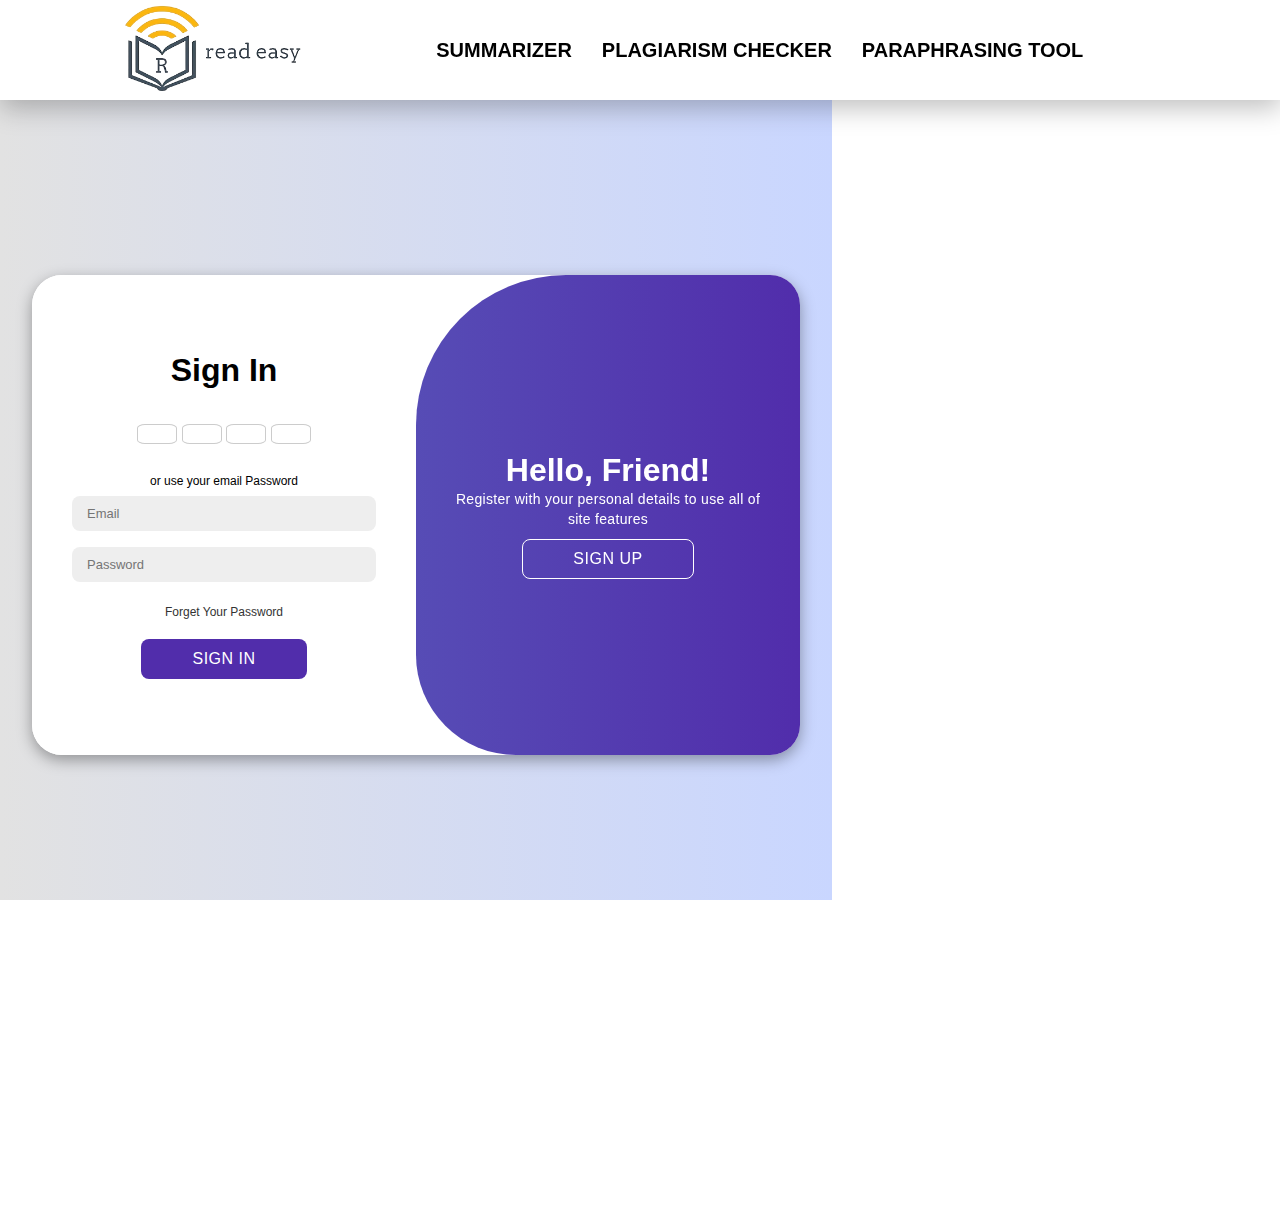
<file: login.html>
<!DOCTYPE html>
<html lang="en">
<head>
    <meta charset="UTF-8">
    <link rel="icon" type="image/x-icon" href="img//tab-logo.png">
    <meta name="viewport" content="width=device-width, initial-scale=1.0">
    <title>read easy - Text Summarizer</title>
    <link rel="stylesheet" href="https://cdnjs.cloudflare.com/ajax/libs/font-awesome/6.4.2/css/all.min.css" integrity="sha512-z3gLpd7yknf1YoNbCzqRKc4qyor8gaKU1qmn+CShxbuBusANI9QpRohGBreCFkKxLhei6S9CQXFEbbKuqLg0DA==" crossorigin="anonymous" referrerpolicy="no-referrer" />
    <link rel="stylesheet" href="login.css">
</head>
<body>
    <div id="main">
        <header>
            <nav>
                <ul class="nav-bar">
                    <li class="logo"><a href="index.html"><img src="img/logo.png" alt="logo"></a></li>
                    <input type="checkbox" id="check">
                    <span class="menu">
                        <div id="ham-part1">
                            <li><a href="index.html">Summarizer</a></li>
                            <li><a href="#">Plagiarism Checker</a></li>
                            <li><a href="#">Paraphrasing tool</a></li>
                        </div>
                        <div id="ham-part2">
                            <li><a href="contactUs.html">About Us</a></li>
                        </div>
                        <li class="logo2"><a href="index.html"><img src="img/logo.png" alt="logo"></a></li>
                        <label for="check" class="close-menu"><i class="fas fa-times"></i></label>
                        <img id="bg" src="img/ham-background.png" alt="bg">
                    </span>
                    <label for="check" class="open-menu"><i class="fas fa-bars"></i></label>
                </ul>
            </nav>
        </header>
        <!-- <hr> -->
        
        <div id="page1">
            <div class="page1-left">
                <div class="container"  id="container">
                    <div class="form-container sign-up">


                        <form action="">
                            <h1>Create Account</h1>
                            <div class="social-icons">
                                <a href="#" class="icon"><i class="fa-brands fa-google-plus-g"></i></a>
                                <a href="#" class="icon"><i class="fa-brands fa-facebook-f"></i></a>
                                <a href="#" class="icon"><i class="fa-brands fa-github"></i></a>
                                <a href="#" class="icon"><i class="fa-brands fa-linkedin-in"></i></a>
                            </div>
                            <span>or use your email for registeration</span>
                            <input type="text" placeholder="Name">
                            <input type="email" placeholder="Email">
                            <input type="password" placeholder="Password">
                            <button>Sign Up</button>
                        </form>

                    </div>



                    <div class="form-container sign-in">
                        <form action="">
                            <h1>Sign In</h1>
                            <div class="social-icons">
                                <a href="#" class="icon"><i class="fa-brands fa-google-plus-g"></i></a>
                                <a href="#" class="icon"><i class="fa-brands fa-facebook-f"></i></a>
                                <a href="#" class="icon"><i class="fa-brands fa-github"></i></a>
                                <a href="#" class="icon"><i class="fa-brands fa-linkedin-in"></i></a>
                            </div>
                            <span>or use your email Password</span>
                            <input type="email" placeholder="Email">
                            <input type="password" placeholder="Password">
                            <a href="#">Forget Your Password</a>
                            <button>Sign In</button>
                        </form>
                    </div>




                    <div class="toggle-container">
                        <div class="toggle">
                            <div class="toggle-panel toggle-left">
                                <h1>Welcome Back</h1>
                                <p>Enter your personal details to use all of site features</p>
                                <button class="hidden" id="login">Sign In</button>
                            </div>
                            <div class="toggle-panel toggle-right">
                                <h1>Hello, Friend!</h1>
                                <p>Register with your personal details to use all of site features</p>
                                <button class="hidden" id="register">Sign Up</button>
                            </div>
                        </div>
                    </div>



                </div>
            </div>
            <div class="page1-right"></div>
        </div>

        <footer class="footer">
            <div class="containerfooter">
                <div class="row">
                    <div class="footer-col">
                        <h4>company</h4>
                        <ul>
                            <li><a href="contactUs.html">about us</a></li>
                            <li><a href="#">our services</a></li>
                            <li><a href="#">privacy policy</a></li>
                            <li><a href="contactUs.html">Contact Us</a></li>
    
                        </ul>
                    </div>
                   
                    <div class="footer-col">
                        <h4>online summarizer</h4>
                        <ul>
                            <li><a href="index.html">Paste</a></li>
                            <li><a href="index.html">summarize</a></li>
                            <li><a href="index.html">Copy</a></li>
                            <li><a href="index.html">Use :)</a></li>
                        </ul>
                    </div>
                    <div class="footer-col ">
                        <h4>Our Team</h4>
                        <div class="social-links">
                            <img src="img/aditya.JPG" alt="">
                            <img src="img/anshul.png" alt="">
                            <img src="img/aman.jpg" alt="">
                            <img src="img/vivek.jpg" alt="">
                        </div>
                    </div>
                </div>
            </div>
        </footer>
    </div>
    <script src="login.js"></script>
</body>
</html>
</file>
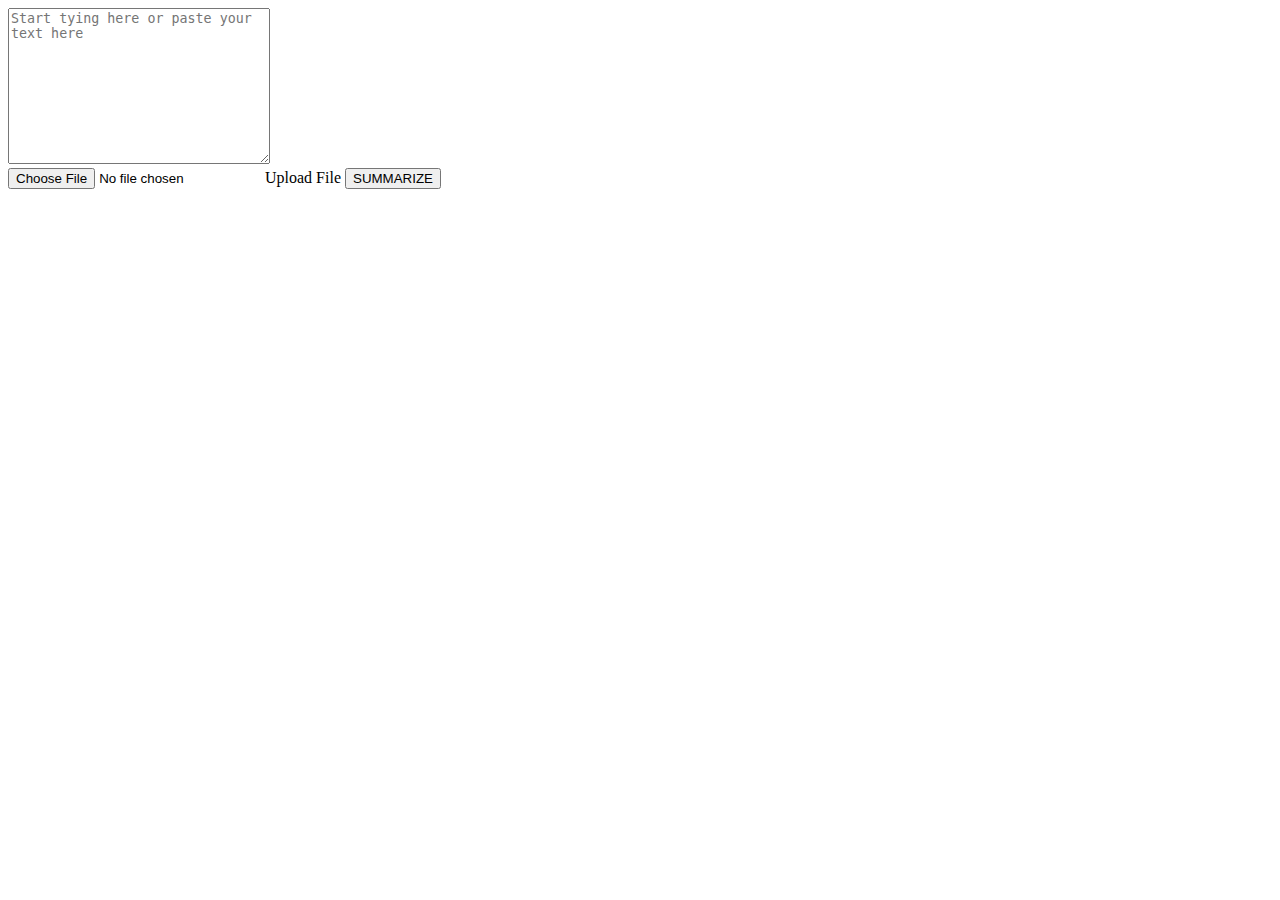
<file: temp.html>
<!DOCTYPE html>
<html lang="en">
<head>
    <meta charset="UTF-8">
    <meta name="viewport" content="width=device-width, initial-scale=1.0">
    <title>Document</title>
</head>
<body>
    <div class="input_box">
                        
        <textarea name="input-content" id="textarea" cols="30" rows="10" placeholder="Start tying here or paste your text here"></textarea>
    </div>
    <div id="input_setting_bar">
        <input type="file" id="uploadBtn">
        <label for="uploadBtn"><i class="ri-arrow-up-line"></i>Upload File</label>
        <button id="summarizerBtn">SUMMARIZE</button>
    </div>
</body>
</html>
</file>
<file: login.css>
*{
    margin: 0;
    padding: 0;
    box-sizing: border-box;
    font-family:'jost',sans-serif;
}
*::selection{
    background-color: #000;
    color: #fff;
}
html,body{
    width: 100%;
    height: 100%;
    overflow-x: hidden;
}
/* -------- Custom scrollbar-------- */
::-webkit-scrollbar{
    width: 10px;

}
::-webkit-scrollbar-track{
    background-color: #DCE6EE;
    border-radius: 100px;
    
}
::-webkit-scrollbar-thumb{
    background-color: #6d94b4;
    border-radius: 50px;
    cursor: pointer;
}
#main{
    height: 100%;
    width: 100%;
    /* background-color:royalblue; */
}
header{
    height: 100px;
}
.nav-bar{
    width: 100%;
    height: 100px;
    display: flex;
    justify-content: space-between;
    align-items: center;
    list-style: none;
    position: fixed;
    background-color: white;
    padding: 12px 20px;
    box-shadow: 1px 8px 25px rgba(0, 0, 0, 0.25);
    z-index: 20;
}
.logo img{
    margin-left: 9.5vw;
    width: 140px;
    scale: 1.4;
}
.menu{
    display: flex;
    margin-right: 9vw;
}
.menu #ham-part1 {
    display: flex;
    align-items: center;
    justify-content: center;
    padding: 5px;
    height:60px;
    width: 800px;
    /* background-color: red; */
}
.menu #ham-part1 li{
    padding-left: 30px;
}
.menu #ham-part1 li a{
    display: inline-block;
    text-decoration: none;
    color: black;
    font-size: 20px;
    font-family: 'jost',sans-serif;
    font-weight:590;
    text-align: center;
    transition: 0.15s ease-in-out;
    position: relative;
    text-transform: uppercase;
}
.menu .logo2 img{
    display: none;
}
.menu #ham-part1 li a::after{
    content: "";
    position: absolute;
    bottom: 0;
    left: 0;
    width: 0%;
    height: 1px;
    background-color: black;
    transition: 0.3s ease-in-out;

}
.menu #ham-part1 li a:hover:after{
    width: 100%;
}
.menu #ham-part2{
    display: none;
    /* display: flex; */
    align-items: center;
    justify-content: center;
    padding: 5px;
    height: 60px;
    width: 120px;
}
.menu #ham-part2 li a{
    display: inline-block;
    text-decoration: none;
    color: black;
    font-family: 'jost',sans-serif;
    font-size: 1vw;
    font-weight: 590;
    transition: 0.15s ease-in-out;
    position: relative;
}
.menu #ham-part2 li a::after{
    content: "";
    position: absolute;
    bottom: 0;
    left: 0;
    width: 0%;
    height: 1px;
    background-color: black;
    transition: 0.3s ease-in-out;
}
.menu #ham-part2 li a:hover:after{
    width: 100%;
}
.open-menu, .close-menu{
    position: absolute;
    color: var(black);
    cursor: pointer;
    font-size: 1.5rem;
    display: none;
}
.menu #bg{
    display: none;
}
.open-menu{
    top:50%;
    right: 20px;
    transform: translateY(-50%);
}
.close-menu{
    top: 38px;
    right: 20px;
}
#check{
    display: none;
}
#page1{
    height: calc(100% - 70px);
    width: 100vw;
}
#page1 .page1-left{
    height: 100%;
    width: 65%;
    background:#c9d6ff;
    background: linear-gradient(to right, #e2e2e2, #c9d6ff);
    display: flex;
    align-items: center;
    justify-content: center;
    flex-direction: column;
    padding: 20px;
    overflow: hidden;
}
#page1 .page1-left .container{
    background-color: #ffffff;
    border-radius: 30px;
    box-shadow: 0 5px 15px rgba(0, 0, 0, 0.35);
    position: relative;
    overflow: hidden;
    width: 768px;
    max-width: 100%;
    min-height: 480px;
}
#page1 .page1-left .container p{
    font-size: 14px;
    line-height: 20px;
    letter-spacing: 0.3px;
}
.page1-left .container span{
    font-size: 12px;
}
.page1-left .container a{
    color: #333;
    font-size: 12px;
    text-decoration: none;
    margin: 15px 0 10px;
}
.page1-left .container button{
    background-color: #512daB;
    color: #fff;
    font-size: 16px;
    padding: 10px 50px ;
    border: 1px solid transparent;
    border-radius: 8px;
    font-weight: 400;
    letter-spacing: 0.5px;
    text-transform: uppercase;
    margin-top: 10px;
    cursor: pointer;
}
.page1-left .container button.hidden{
    background-color: transparent;
    border-color: #fff;
    
}
.page1-left .container form{
    background-color: #ffffff;
    display: flex;
    align-items: center;
    justify-content: center;
    flex-direction: column;
    padding: 0 40px;
    height: 100%;
}
.page1-left .container input{
    background-color: #eee;
    border: none;
    margin: 8px 0;
    padding: 10px 15px ;
    font-size: 13px;
    border-radius: 8px;
    width: 100%;
    outline: none;
}
.page1-left .container .form-container{
    position: absolute;
    top: 0;
    height: 100%;
    transition: all 0.6s ease-in-out;
}
.page1-left .container .sign-in{
    left: 0;
    width: 50%;
    z-index: 2;
}
.container.active .sign-in{
    transform: translateX(100%);
}
.sign-up{
    left: 0;
    width: 50%;
    opacity: 0;
    z-index: 1;
}
.container.active .sign-up{
    transform: translateX(100%);
    opacity: 1;
    z-index: 5;
    animation: move;
}
@keyframes move {   
    0%, 49.99%{
        opacity: 0;
        z-index: 1;
    }
    50%, 100%{
        opacity: 1;
        z-index: 5;
    }
    
}
.social-icons{
    margin: 20px 0;
}
.social-icons a{
    border: 1px solid#ccc;
    border-radius: 20%;
    display: inline-flex;
    justify-content: center;
    align-items: center;
    margin: 0 3px;
    width: 40px;
    height: 20px;
}
.toggle-container{
    position: absolute;
    top: 0;
    left: 50%;
    width: 50%;
    height: 100%;
    overflow: hidden;
    transition: all 0.6s ease-in-out;
    z-index: 1000;
    border-radius: 150px 0 0 100px;
}
.container.active .toggle-container{
    transform: translateX(-100%);
    border-radius: 0px 150px 100px 0px;
}
.toggle{
    background-color: #512daB;
    height: 100%;
    background: linear-gradient(to right, #5c6bc0, #512daB);
    color: #fff;
    position:relative;
    left: -100%;
    height: 100%;
    width: 200%;
    transform: translateX(0);
    transition: all 0.6s ease-in-out;
}
.container.active .toggle{
    transform: translateX(50%);
}

.toggle-panel{
    position: absolute;
    width: 50%;
    height: 100%;
    display: flex;
    align-items: center;
    justify-content: center;
    flex-direction: column;
    padding: 0 30px;
    text-align: center;
    top: 0;
    transform: translateX(0);
    transition: all 0.6s ease-in-out;
}

.toggle-left{
    transform: translateX(-200%);
}

.container.active .toggle-left{
    transform: translateX(0);
}

.toggle-right{
    right: 0;
    transform: translateX(0);
}

.container.active .toggle-right{
    transform: translateX(200%);
}















.containerfooter {
    max-width: 1170px;
    margin: auto;
  }
  .row {
    display: flex;
    flex-wrap: wrap;
  }
  
  ul {
    list-style: none;
  }
  .footer {
    background-color: #24262b;
    padding: 70px 0;
    
  }
  .footer-col {
    width: 30%;
    padding: 0 10px;
  }
  .footer-col img {
    float: left;
    width: 28%;
    max-width: 120px;
    height: auto;
    border: 6px solid #24262b;
    border-radius: 100%;
    margin: -20px 0 0 -25px;
  }
  .footer-col img:hover {
    cursor: pointer;
    width: 30%;
    transition: all 0.2s ease;
    /* border: 6px solid #474b50; */
  }
  
  .footer-col h4 {
    font-size: 18px;
    color: #ffffff;
    text-transform: capitalize;
    margin-bottom: 35px;
    font-weight: 500;
    position: relative;
  }
  .footer-col h4::before {
    content: "";
    position: absolute;
    left: 0;
    bottom: -10px;
    background-color: #e91e63;
    height: 2px;
    box-sizing: border-box;
    width: 50px;
  }
  .footer-col ul li:not(:last-child) {
    margin-bottom: 10px;
  }
  .footer-col ul li a {
    font-size: 16px;
    text-transform: capitalize;
    color: #ffffff;
    text-decoration: none;
    font-weight: 300;
    color: #bbbbbb;
    display: block;
    transition: all 0.3s ease;
  }
  .footer-col ul li a:hover {
    color: #ffffff; 
    padding-left: 8px; 
  }
  .footer-col .social-links a {
    display: inline-block;
    height: 40px;
    width: 40px;
    background-color: rgba(255, 255, 255, 0.2);
    margin: 0 10px 10px 0;
    text-align: center;
    line-height: 40px;
    border-radius: 50%;
    color: #ffffff;
    transition: all 0.5s ease;
  }
  .footer-col .social-links a:hover {
    color: #24262b;
    background-color: #ffffff;
  }
  @media only screen and (max-width: 1200px) {
    .container{
        width: 90%;
        min-width: auto;
        margin: 20px;
    }
    .container .containerInfo{
        top: 0;
        height: 500px;
        position: relative;
        box-shadow: none;
     }
    .container .containerForm{
        position: relative;
        width: calc(100% - 350px);
        padding-left: 0;
        margin-left: 0;
        padding: 40px;
        height: 550px;
        box-shadow: none;
    }
  }
@media only screen and (max-width: 991px) {
    .menu{
        flex-direction: column;
        align-items: center;
        /* justify-content: center; */
        position: relative;
        width: 80%;
        height: 100vh;
        /* height: 100dvh; */
        position: fixed;
        margin-right: 0;
        /* padding-top: 150px; */
        top: 0;
        right:-100%;
        z-index: 100;
        background-color: rgb(255, 255, 255);
        transition: all 0.35s ease-in-out;
    }
    .menu #bg{
        display: block;
        position: absolute;
        height: 100vh;
        width: 100%;
        opacity: 0.4;
    }
    .menu #ham-part1{
        display: flex;
        flex-direction: column;
        align-items: center;
        position: absolute;
        padding: 10px;
        height: 40vh;
        width: 200px;
        /* background-color: rgb(235, 162, 162); */
        overflow: hidden;
        margin-top: 100px;
        z-index: 9;
    }
    .menu #ham-part2{
        display: flex;
        position: absolute;
        height: 60px;
        width: 150px;
        padding: 5px;
        /* background-color: rgb(17, 188, 255); */
        align-items: center;
        /* justify-content: center; */
        bottom: 0;
        margin: 10px;
        overflow: hidden;
        line-height: 15px;
        z-index: 9;
    }
    .menu #ham-part2 li a{
        font-size: 15px;
        font-weight: 590;
    }
    .menu #ham-part2 li{
        position: relative;
        margin-top: 0;
        margin-left: 0;
        margin-bottom: -5px;
    }
    .menu li{
        position: relative;
        margin-top: 40px;
        margin-left: -30px;
        text-transform: uppercase;
    }
    .menu li a {
        padding: 5px;
    }
    .menu .logo2{
        display: flex;
        position: absolute;
        height: 80px;
        width: 200px;
        padding: 0;
        align-items: center;
        justify-content: center;
        /* background-color: red; */
        overflow: hidden;
        margin-top: 6px;
        top: 0px;
        left: 80px;
        z-index: 9;
    }
    .menu .logo2 img{
        display: flex;
        position: relative;
        height: 80px;
        z-index: 9;
    }
    .open-menu , .close-menu{
        display: flex;
        z-index: 9;
        margin-top: -2px;
    }
    #check:checked ~ .menu{
        right:0;
    }
}

@media only screen and (max-width:640px){
    /* #main #nav{
        display: flex;
        height: 80px;
        padding:10px;
        justify-content: space-between;
    }
    #main #nav #logo{
        display: flex;
        height: 75px;
        width: 130px;
        padding: 10px;
        align-items: center;
        justify-content: center;
        margin-left: 20px;
        /* background-color: red; */
    /* } */
    /* #main #nav #logo img{
        height: 70px;
    }
    #main #nav #nav-part2 a{
        display: none;
        margin-right: 0;
        width: 220px;
    }
    #main #nav #nav-part2 a h4{
        font-size:8.9px ;
        font-weight: 800;
    }  */

    ::-webkit-scrollbar{
        display: none;
    }
    .logo img{
        width: 90px;
    }
    .menu{
        flex-direction: column;
        align-items: center;
        /* justify-content: center; */
        position: relative;
        width: 80%;
        height: 100vh;
        /* height: 100dvh; */
        position: fixed;
        margin-right: 0;
        /* padding-top: 150px; */
        top: 0;
        right:-100%;
        z-index: 100;
        background-color: rgb(255, 255, 255);
        transition: all 0.35s ease-in-out;
    }
    .menu #bg{
        display: block;
        position: absolute;
        height: 100vh;
        width: 100%;
        opacity: 0.4;
    }
    .menu #ham-part1{
        display: flex;
        flex-direction: column;
        align-items: center;
        position: absolute;
        padding: 10px;
        height: 40vh;
        width: 200px;
        /* background-color: rgb(235, 162, 162); */
        overflow: hidden;
        margin-top: 100px;
        z-index: 9;
    }
    .menu #ham-part1 li a {
        font-size: 15px;
        font-weight: 590;
    }
    .menu #ham-part2{
        display: flex;
        position: absolute;
        height: 60px;
        width: 150px;
        padding: 5px;
        /* background-color: rgb(17, 188, 255); */
        align-items: center;
        /* justify-content: center; */
        bottom: 0;
        margin: 70px;
        overflow: hidden;
        line-height: 15px;
        z-index: 9;
    }
    .menu #ham-part2 li a{
        font-size:14px;
        font-weight: 400;
    }
    .menu #ham-part2 li{
        position: relative;
        margin-top: 0;
        margin-left: 0;
        margin-bottom: -5px;
    }
    .menu li{
        position: relative;
        margin-top: 40px;
        margin-left: -30px;
        text-transform: uppercase;
    }
    .menu li a {
        padding: 5px;
    }
    .menu .logo2{
        display: flex;
        position: absolute;
        height: 80px;
        width: 200px;
        padding: 0;
        align-items: center;
        justify-content: center;
        /* background-color: red; */
        overflow: hidden;
        margin-top: 6px;
        top: 0px;
        left: 80px;
        z-index: 9;
    }
    .menu .logo2 img{
        display: flex;
        position: relative;
        height: 80px;
        z-index: 9;
    }
    .open-menu , .close-menu{
        display: flex;
        z-index: 9;
        margin-top: -2px;
    }
    #check:checked ~ .menu{
        right:0;
    }
    #page1{
        overflow: hidden;
        height: 1200px;
    }
    .containerfooter{
        display: flex;
        padding-left: 30px;
        flex-direction: column;
        /* background-color: red; */
    }
    .footer-col {
        width: 50%;
        margin-bottom: 30px;
      }
      .footer-col img {
        width: 50%;
        margin: -12px 0 0 -14px;
        pointer-events: none;
      }
  }
</file>
